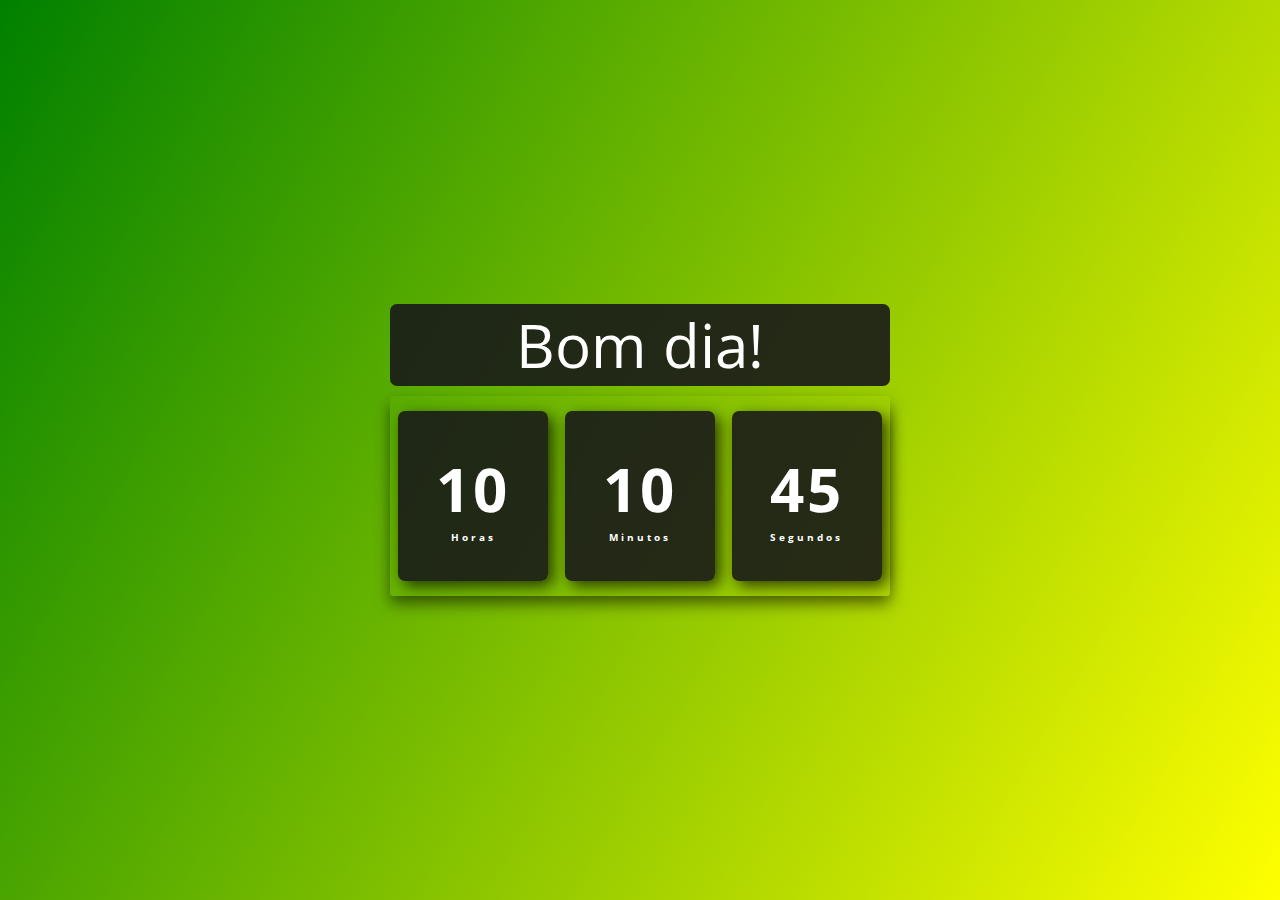
<file: JavaScript/Relógio Digital/index.html>
<!DOCTYPE html>
<html lang="pt-BR">
<head>
    <meta charset="UTF-8">
    <meta name="viewport" content="width=device-width, initial-scale=1.0">
    <title>Relógio Digital</title>
    <link rel="stylesheet" href="css/estilo.css">
</head>
<body>
    <div class="tudo">
        <div id='mensagem'>Olá</div>
        <div class="relogio">
            <div>
                <span id="horas">00</span>
                <span class="tempo">Horas</span>
            </div>
            <div>
                <span id="minutos">00</span>
                <span class="tempo">Minutos</span>
            </div>
            <div>
                <span id="segundos">00</span>
                <span class="tempo">Segundos</span>
            </div>
        </div>
    </div>
    <script src="scripts/script.js"></script>
</body>
</html>
</file>
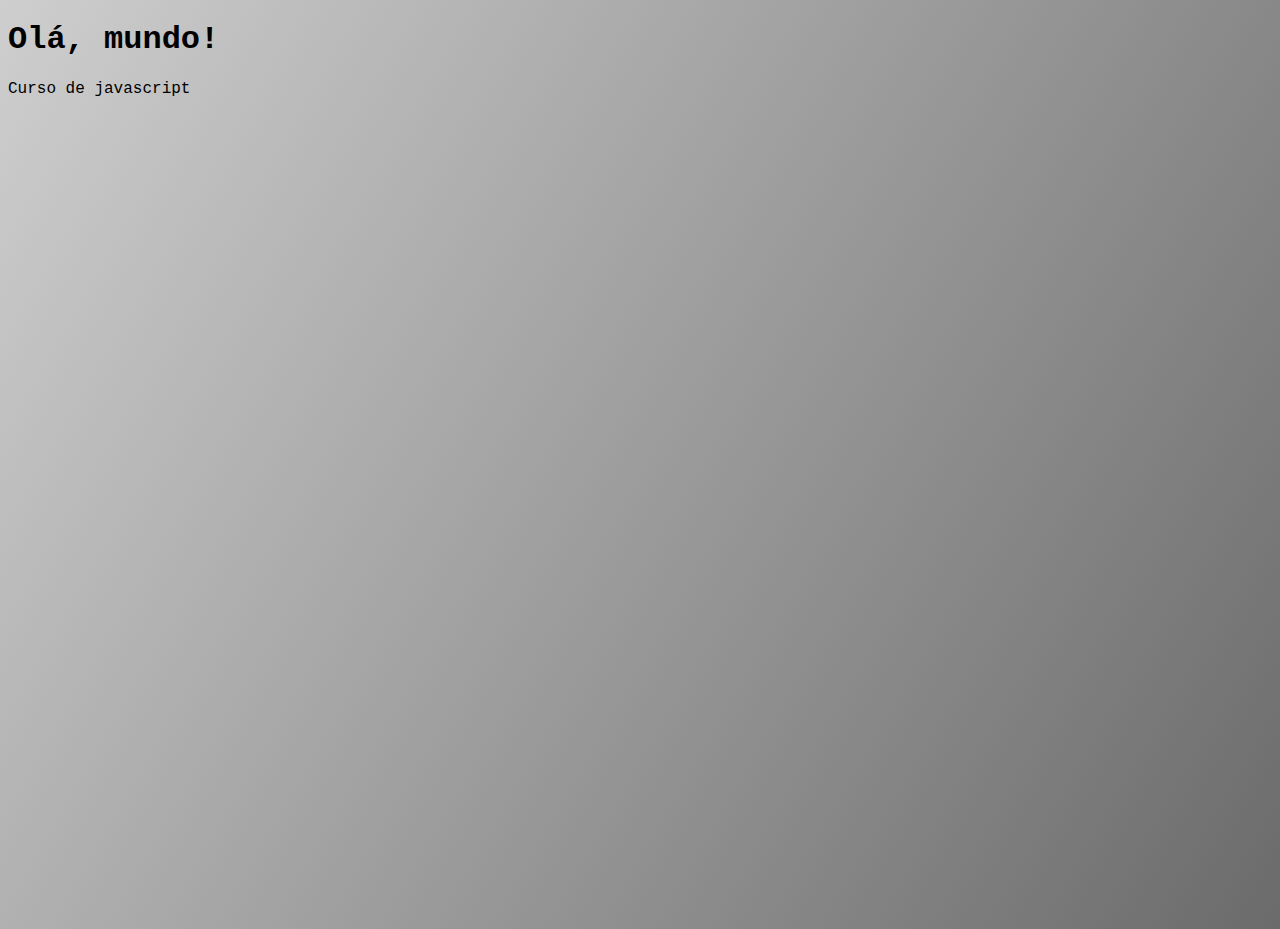
<file: JavaScript/Aula06/ex002.html>
<!DOCTYPE html>
<html lang="pt-br">
<head>
    <meta charset="UTF-8">
    <meta http-equiv="X-UA-Compatible" content="IE=edge">
    <meta name="viewport" content="width=device-width, initial-scale=1.0">
    <title>Aula 06 ex 02</title>
    <style>
        body{
            font-family: 'Courier New', Courier, monospace;
            background: linear-gradient(120deg, #cecece, #6b6b6b);
            height: 100vh;
        }
    </style>
</head>
<body>
    <h1>Olá, mundo!</h1>
    <p>Curso de javascript</p>
    <script>
        var nome = window.prompt('Qual é o seu nome?')
        window.alert(`Olá, ${nome}!`)
    </script>
</body>
</html>
</file>
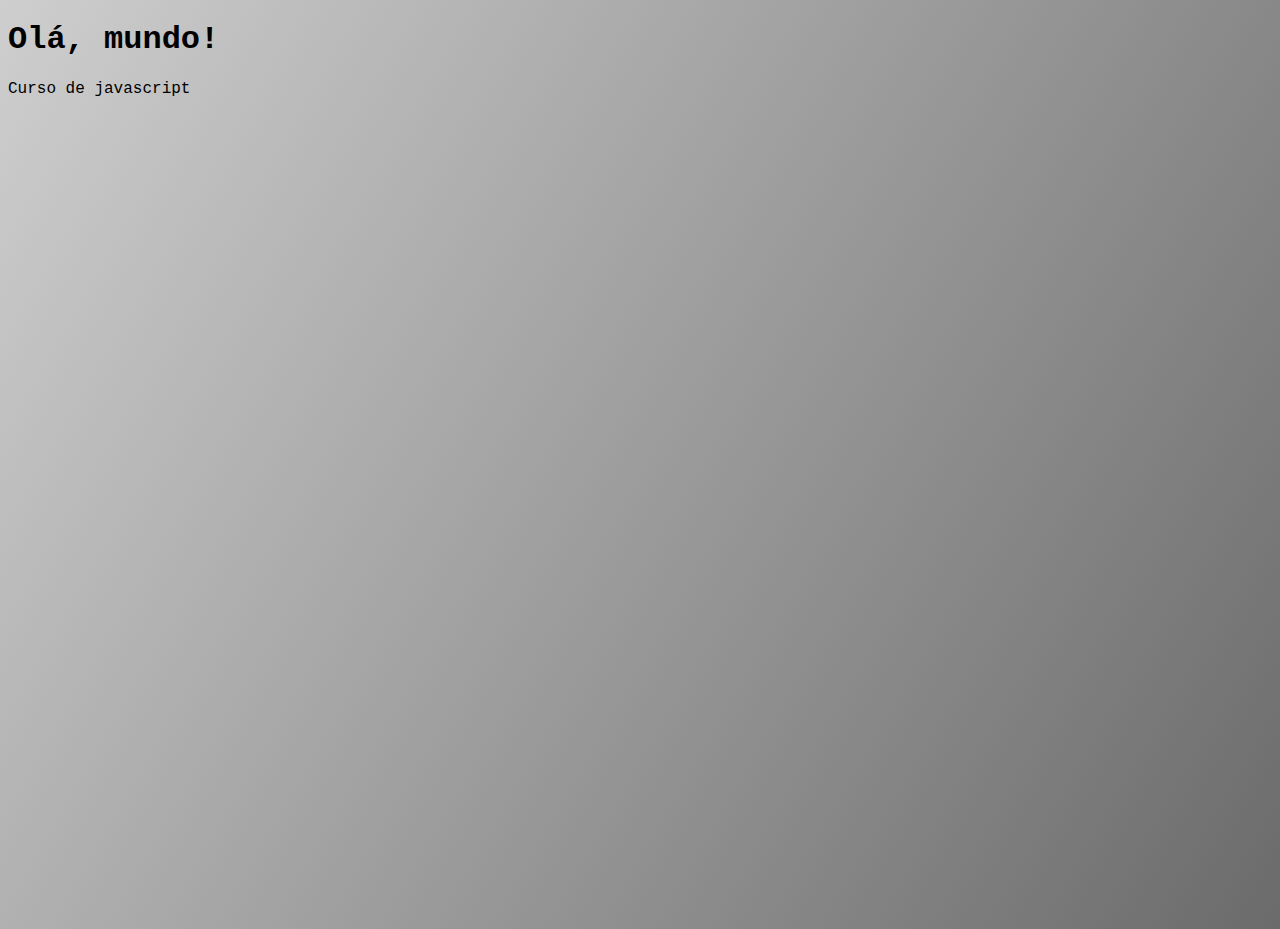
<file: JavaScript/Aula06/ex003.html>
<!DOCTYPE html>
<html lang="pt-br">
<head>
    <meta charset="UTF-8">
    <meta http-equiv="X-UA-Compatible" content="IE=edge">
    <meta name="viewport" content="width=device-width, initial-scale=1.0">
    <title>Aula 06 ex 02</title>
    <style>
        body{
            font-family: 'Courier New', Courier, monospace;
            background: linear-gradient(120deg, #cecece, #6b6b6b);
            height: 100vh;
        }
    </style>
</head>
<body>
    <h1>Olá, mundo!</h1>
    <p>Curso de javascript</p>
    <script>
        var n1 = Number(window.prompt('digite um número: '))
        var n2 = Number(window.prompt('digite outro número: '))

        var s = n1+n2

        window.alert(`O valor da soma entre ${n1} e ${n2} é igual a ${s}`)
    </script>
</body>
</html>
</file>
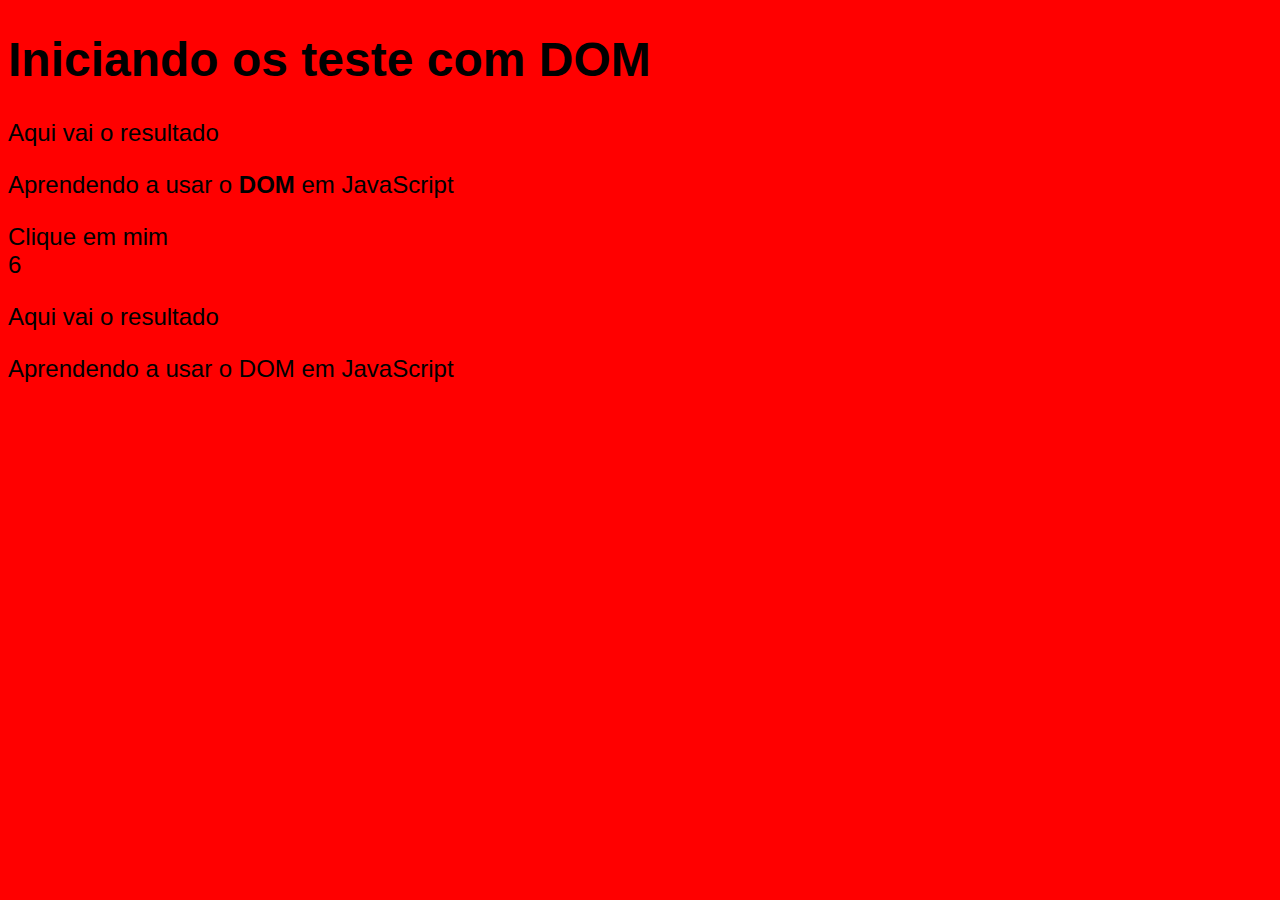
<file: JavaScript/Aula06/ex005.html>
<!DOCTYPE html>
<html lang="en">
<head>
    <meta charset="UTF-8">
    <meta http-equiv="X-UA-Compatible" content="IE=edge">
    <meta name="viewport" content="width=device-width, initial-scale=1.0">
    <title>Document</title>
    <style>
        body{
            background: rgb(68, 125, 199);
            color: white;
            font: normal 18pt arial;

        }
    </style>
</head>
<body>
    <h1>Iniciando os teste com DOM</h1>
    <p>Aqui vai o resultado</p>
    <p>Aprendendo a usar o <strong>DOM</strong> em JavaScript</p>
    <div>Clique em mim</div>

    <script>
        var nome = 'thiago';
        document.write(nome.length)
        var elemento = document.getElementsByTagName('p')[0];
        var elemento2 = document.getElementsByTagName('p')[1];
        
        
        document.write('<p>' + elemento.innerText +'</p>')
        
        document.write(elemento2.innerText)

        document.body.style.background = 'red'
        document.body.style.color = 'black'
        
    </script>
</body>
</html>
</file>
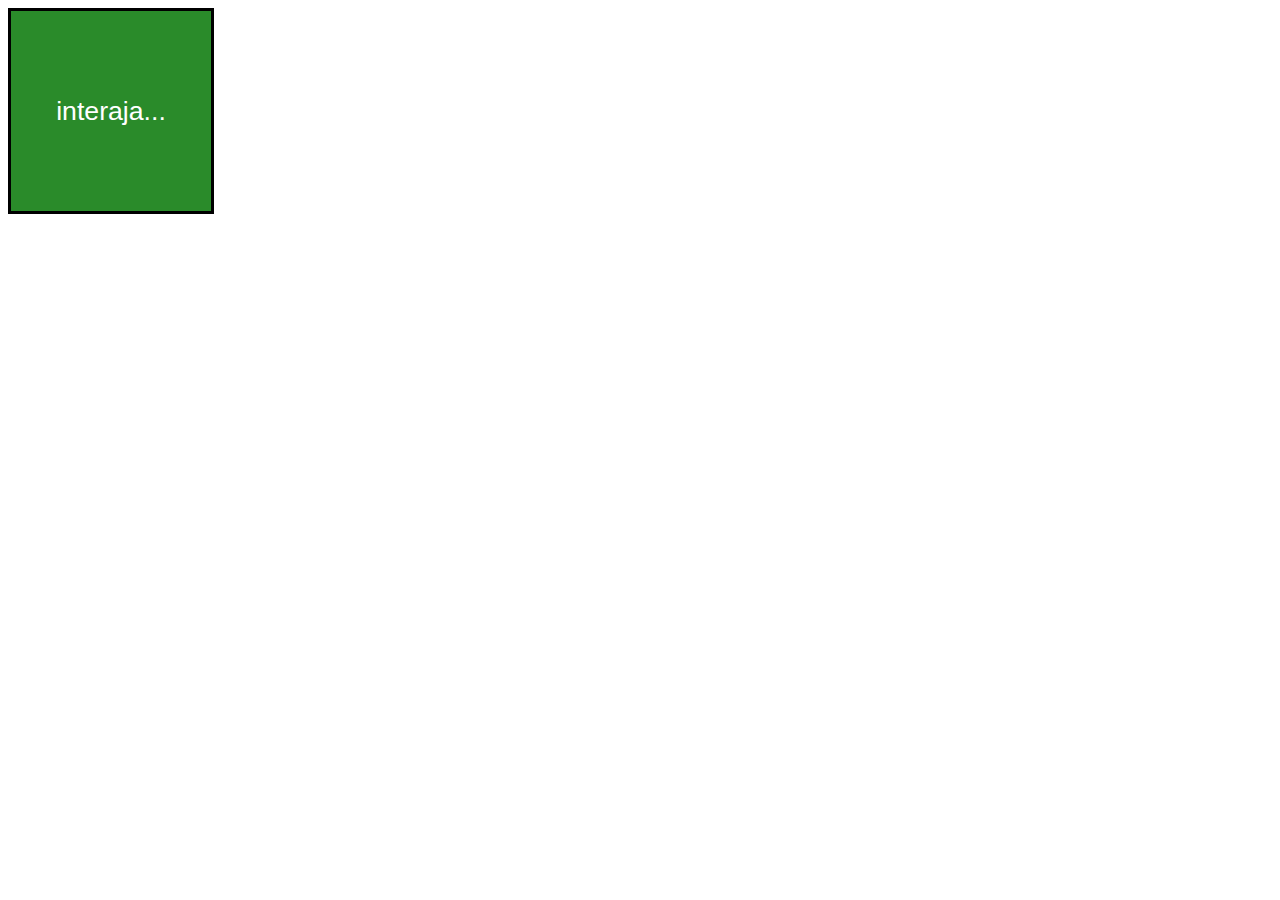
<file: JavaScript/Aula06/ex006.html>
<!DOCTYPE html>
<html lang="en">
<head>
    <meta charset="UTF-8">
    <meta http-equiv="X-UA-Compatible" content="IE=edge">
    <meta name="viewport" content="width=device-width, initial-scale=1.0">
    <title>ex006.htmlt</title>
    <style>
        #area{
            font: normal 20pt Arial;
            background: rgb(42,139,42);
            color: white;
            width: 200px;
            height: 200px;
            line-height: 200px;
            text-align: center;
            border: 3px solid black;
        }
    </style>
</head>
<body>
    <div id="area">
        interaja...
    </div>


    <script>
        var a = document.getElementById('area')

        a.addEventListener('click', clicar)
        a.addEventListener('mouseenter', entrou)
        a.addEventListener('mouseout',sair)

        function clicar(){
            a.innerText = 'clicou!'
            a.style.background = 'yellow'
            a.style.color = 'black'
            a.style.border = '3px solid black'
        }

        function entrou(){
            a.innerText = 'entrou!'
            a.style.background = 'green'
        }

        function sair(){
            a.innerText = 'saiu!'
            a.style.background = 'green'
        }
    </script>
</body>
</html>
</file>
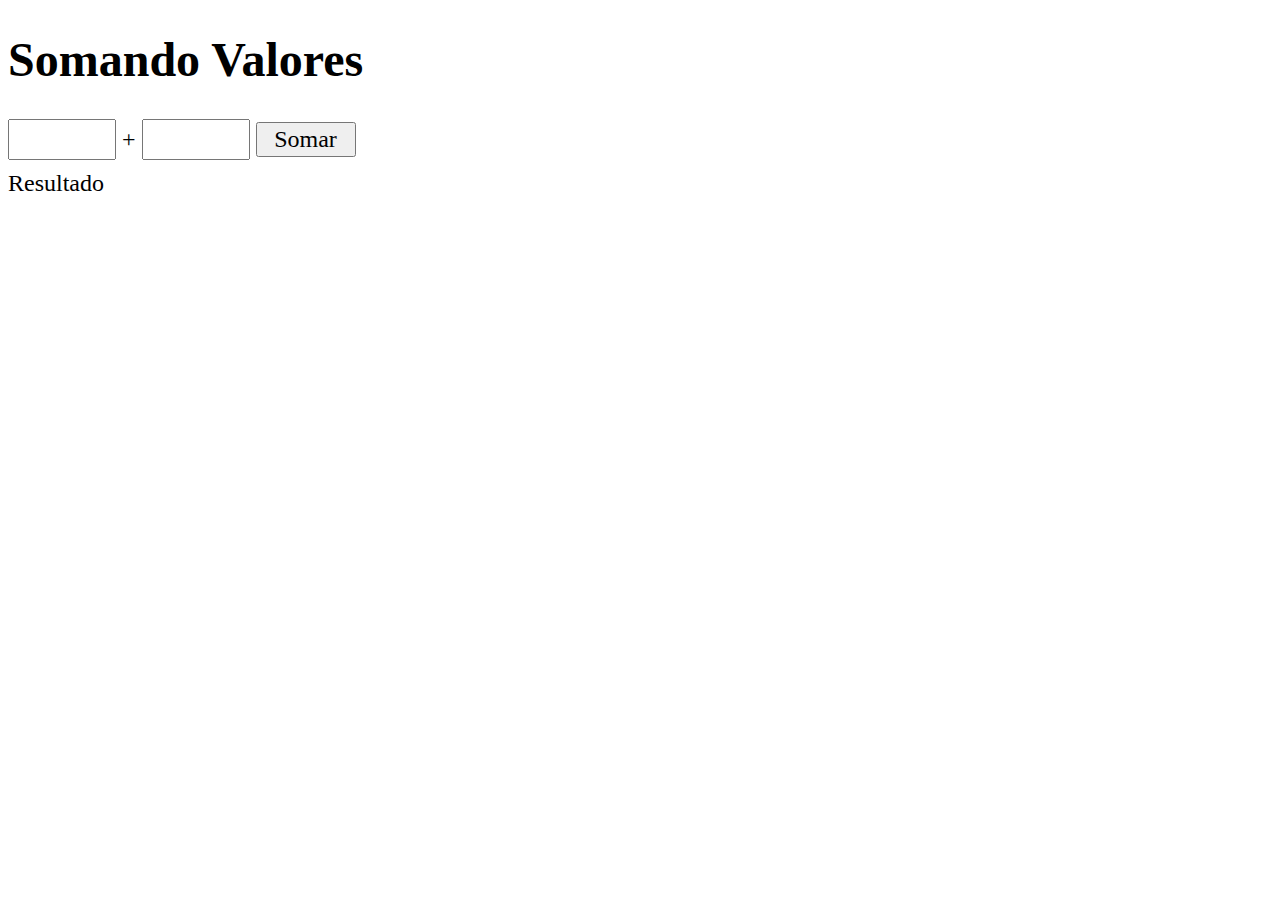
<file: JavaScript/Aula06/ex007.html>
<!DOCTYPE html>
<html lang="pt-br">
<head>
    <meta charset="UTF-8">
    <meta http-equiv="X-UA-Compatible" content="IE=edge">
    <meta name="viewport" content="width=device-width, initial-scale=1.0">
    <title>ex007.html</title>
    <style>
        body{
            font: 18pt normal Arial;
        }
        input{
            width: 100px;
            height: 35px;
            font: 18pt Arial normal;
        }
        #res{
            margin-top: 10px;
        }
    </style>
</head>
<body>

    <h1>Somando Valores</h1>
    <input type="number" name='txtn1' id="txtn1"> + 
    <input type="number" name='txtn2' id="txtn2">
    <input type="button" value="Somar" onclick="somar()">
    <div id="res">Resultado</div>
    <script>
        function somar(){
            var tn1 = document.getElementById('txtn1')
            var tn2 = document.getElementById('txtn2')
            var res = document.getElementById('res')
            var n1 = Number(tn1.value)
            var n2 = Number(tn2.value)
            var s = n1 + n2
            res.innerHTML = `A soma entre <strong>${n1}</strong> e <strong>${n2}</strong> é igual a <strong>${s}</strong>!`
        }
    </script>
</body>
</html>
</file>
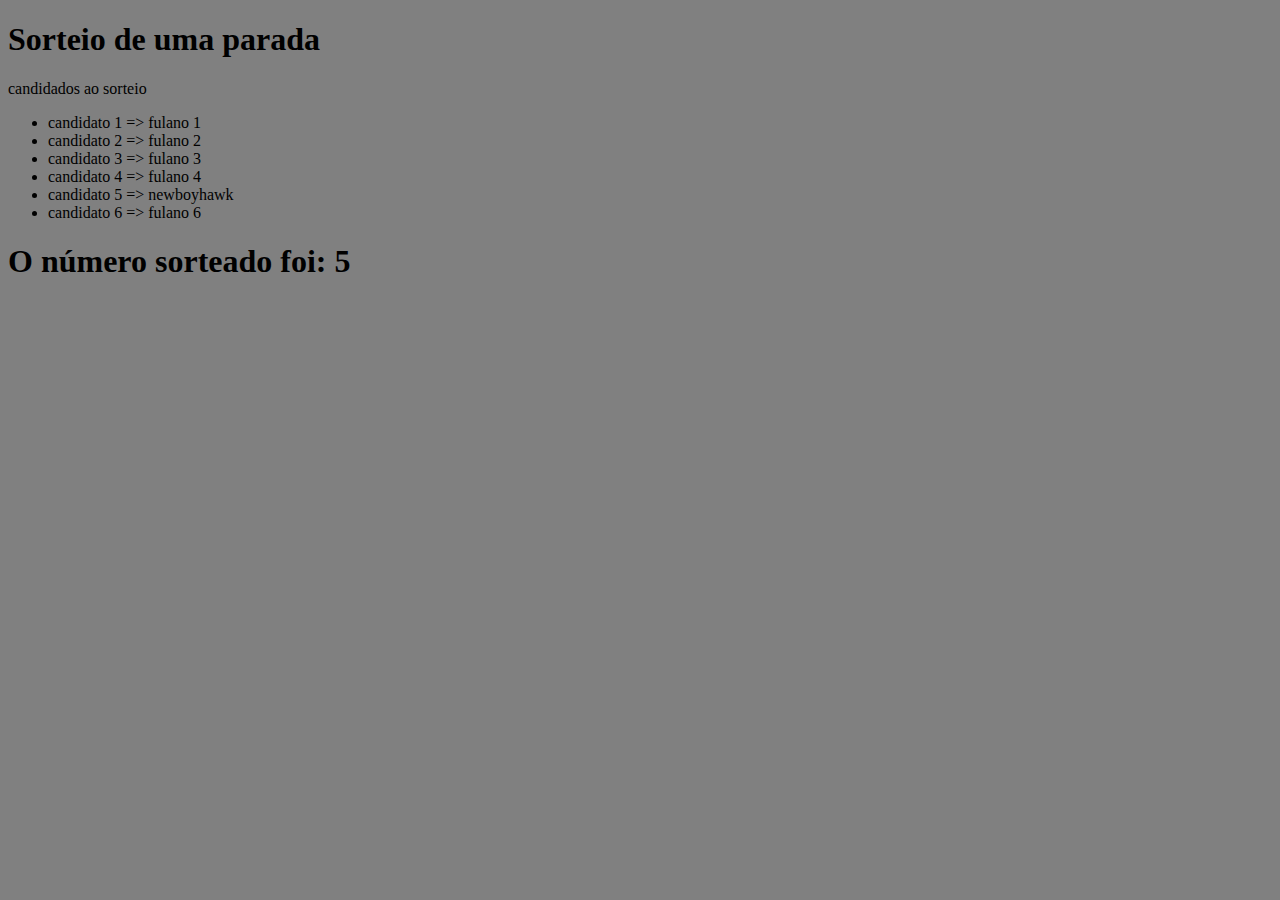
<file: JavaScript/Aula06/sorteio.html>
<!DOCTYPE html>
<html lang=" pt-br">
<head>
    <meta charset="UTF-8">
    <meta http-equiv="X-UA-Compatible" content="IE=edge">
    <meta name="viewport" content="width=device-width, initial-scale=1.0">
    <title>Sorteio</title>
</head>
<body>
    <h1>Sorteio de uma parada</h1>
    <p>candidados ao sorteio</p>
    <p>
        <ul>
            <li>
                candidato 1 => fulano 1
            </li>
            <li>
                candidato 2 => fulano 2
            </li>
            <li>
                candidato 3 => fulano 3
            </li>
            <li>
                candidato 4 => fulano 4
            </li>
            <li>
                candidato 5 => newboyhawk
            </li>
            <li>
                candidato 6 => fulano 6
            </li>
            
        </ul>
    </p>


    <script>
        var numero = Math.floor(Math.random()*7)
        document.write('<h1>')

        document.write('O número sorteado foi: 5')
        document.write('</h1>')
        
        document.body.style.background = 'gray';
        

    </script>
</body>
</html>
</file>
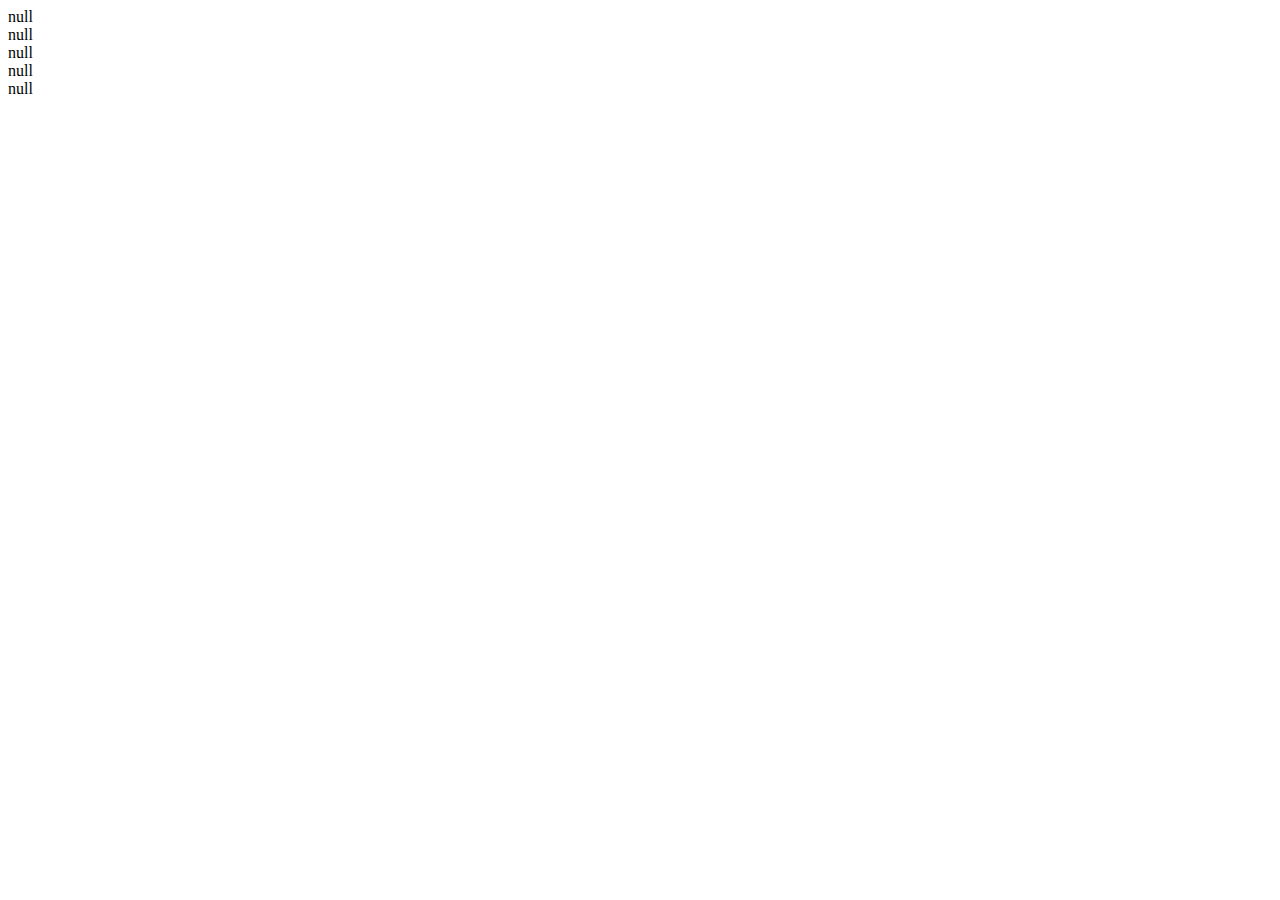
<file: JavaScript/Aula06/teste.html>
<!DOCTYPE html>
<html lang="pt-br">
<head>
    <meta charset="UTF-8">
    <meta http-equiv="X-UA-Compatible" content="IE=edge">
    <meta name="viewport" content="width=device-width, initial-scale=1.0">
    <title>teste com arrays</title>
</head>
<body>
    <script>
        let num = [];
        let quad = [];

        for(let i = 0; i < 5; i++){
            num[i] = prompt('Informe um valor: ')
            quad[i] = num[i] * num[i]
        
        document.write(num[i]+'<br>')

        
    }
    </script>
</body>
</html>
</file>
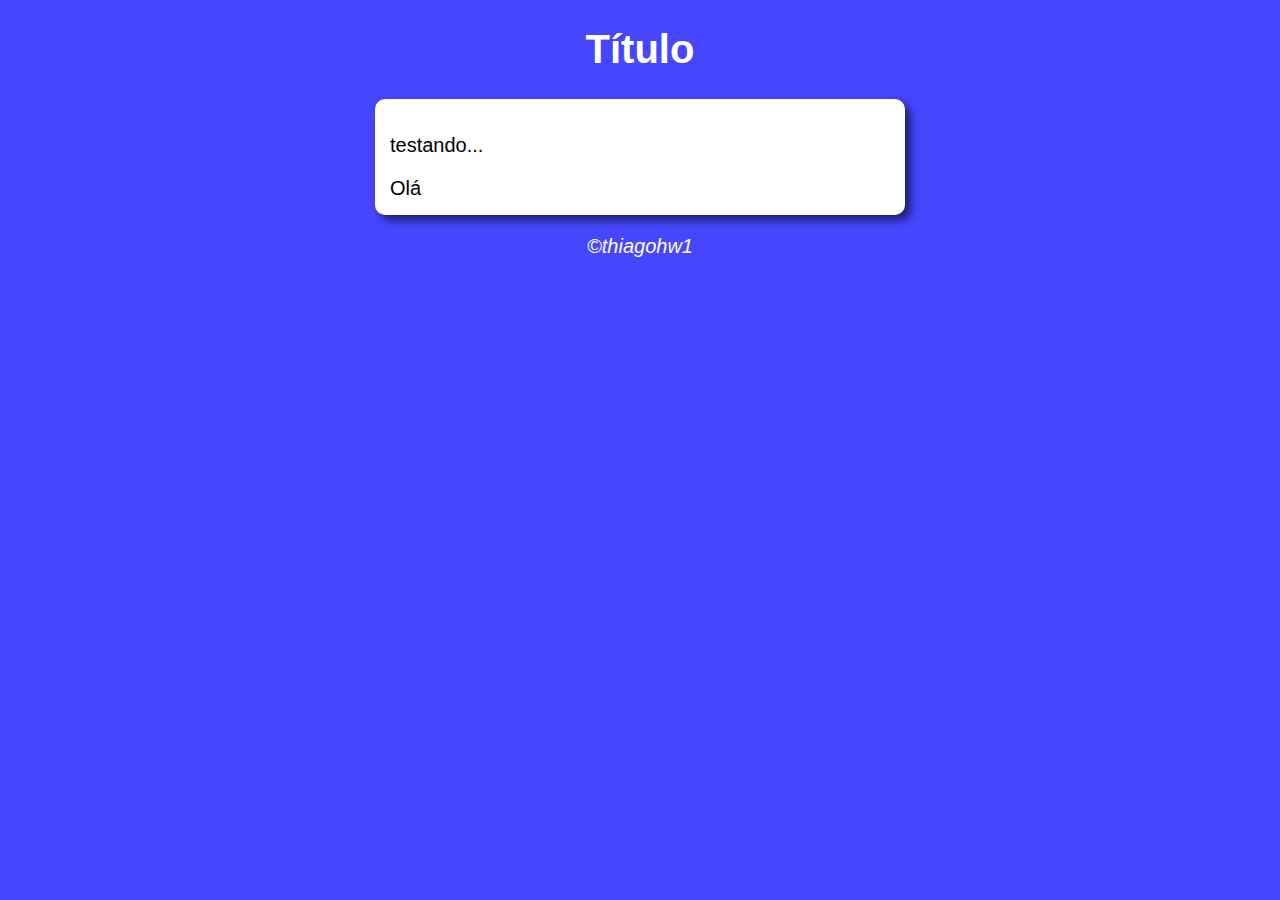
<file: JavaScript/Aula12ex/ex014/modelo.html>
<!DOCTYPE html>
<html lang="pt-br">
<head>
    <meta charset="UTF-8">
    <meta http-equiv="X-UA-Compatible" content="IE=edge">
    <meta name="viewport" content="width=device-width, initial-scale=1.0">
    <title>Modelo de exercício</title>
    <link rel="stylesheet" href="style.css">
</head>
<body>
    <header>
        <h1>Título</h1>
    </header>
    
    <section>
        <div>
            <p>testando...</p>
        </div>

        <div>
            Olá
        </div>
    </section>

    <footer>
        <p>&copy;thiagohw1</p>
    </footer>

    <script src="script.js"></script>
</body>
</html>
</file>
<file: JavaScript/Relógio Digital/css/estilo.css>
@import url('https://fonts.googleapis.com/css2?family=Open+Sans&display=swap');

*{
    margin: 0;
    padding: 0;
    font-family: 'Open Sans', sans-serif;
}

body{
    height: 100vh;
    background: linear-gradient(120deg, green, yellow);
    display: flex;
    align-items: center;
    justify-content: center;
}

#mensagem{
    display:flex;
    flex-direction: column;
    font-size: 60px;
    text-align: center;
    background: rgba(24, 24, 24, 0.9);
    margin-bottom: 10px;
    color: white;
    border-radius: 7px;
}

.relogio{
    display: flex;
    align-items: center;
    justify-content: space-around;
    width: 500px;
    height: 200px;
    background-color: transparent;
    border-radius: 3px;
    box-shadow: 0px 8px 15px rgba(0, 0, 0, .5);
}

.relogio div{
    height: 170px;
    width: 150px;
    display: flex;
    flex-direction: column;
    align-items: center;
    justify-content: center;
    background: rgba(24, 24, 24, 0.9);
    box-shadow: 5px 5px 15px rgba(0, 0, 0, 0.7);
    color: white;
    border-radius: 7px;
    letter-spacing: 3px;
}

.relogio span{
    font-weight: bolder;
    font-size: 60px;
}

.relogio span.tempo{
    font-size: 10px;
}
</file>
<file: JavaScript/Aula12ex/ex014/style.css>
body{
    background: rgb(70, 70, 255);
    font: normal 15pt Arial;
}

header{
    color: white;
    text-align: center;
}

section{
    background: white;
    border-radius: 10px;
    padding: 15px;
    width:500px;
    margin: auto;
    box-shadow: 5px 5px 10px rgba(0, 0, 0, 0.623);
}

footer{
    text-align: center;
    color: white;
    font-style: italic;
}
</file>
